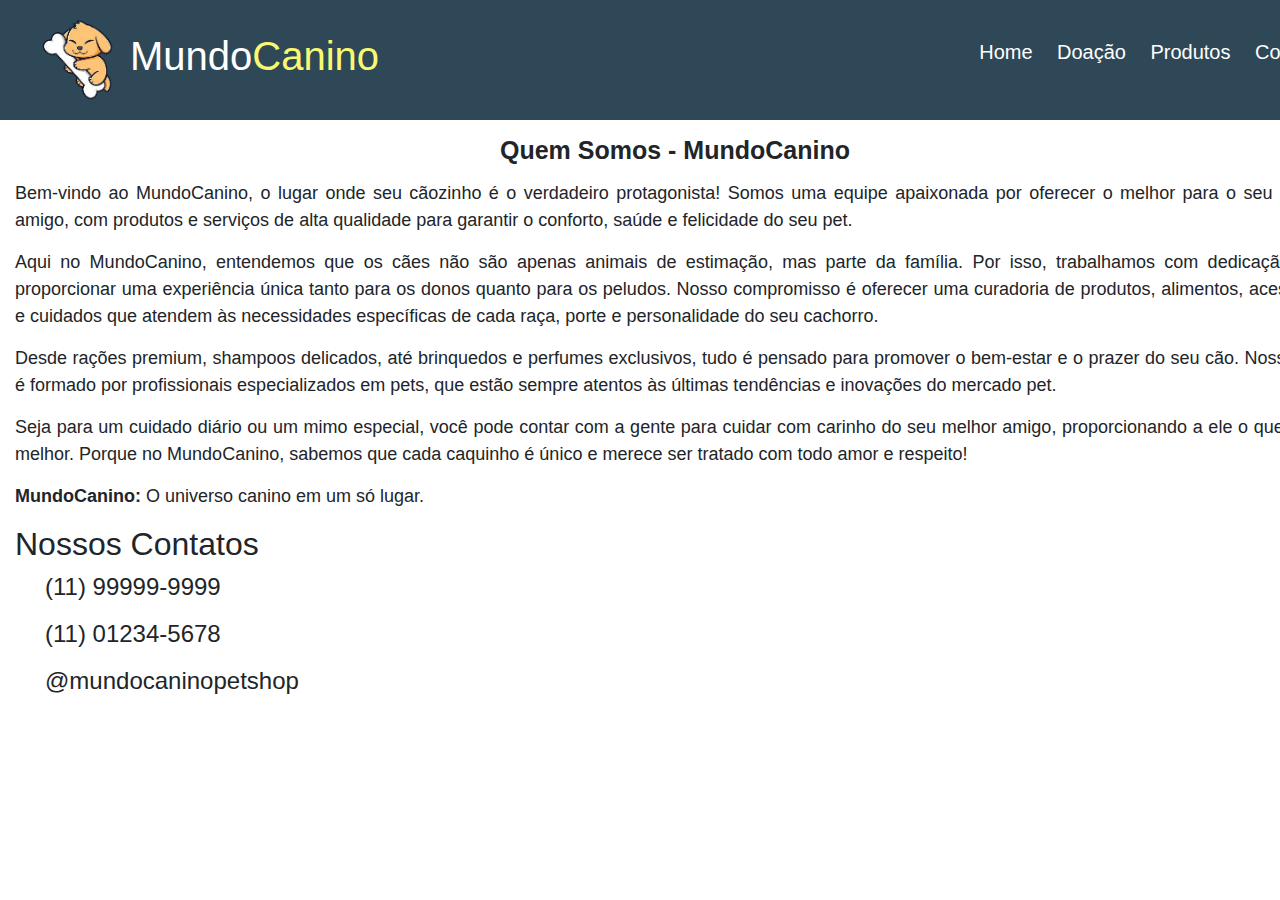
<file: pages/contato.html>
<!DOCTYPE html>
<html lang="en">
  <head>
    <meta charset="UTF-8" />

    <meta name="viewport" content="width=device-width, initial-scale=1.0" />

    <link
      href="https://cdn.jsdelivr.net/npm/bootstrap@5.3.3/dist/css/bootstrap.min.css"
      rel="stylesheet"
      integrity="sha384-QWTKZyjpPEjISv5WaRU9OFeRpok6YctnYmDr5pNlyT2bRjXh0JMhjY6hW+ALEwIH"
      crossorigin="anonymous"
    />

    <link rel="stylesheet" href="../style.css" />
    <title>Contato MundoCanino</title>
  </head>
  <body>
    <header>
      <div class="logo">
        <img
          src="../img/WhatsApp_Image_2024-11-08_at_14.41.41-removebg-preview.png"
          alt="cachorro"
          width="100px"
        />

        <h1>Mundo<span>Canino</span></h1>
      </div>

      <nav>
        <ul>
          <li><a href="../index.html">Home</a></li>
          <li><a href="#">Doação</a></li>
          <li><a href="#">Produtos</a></li>
          <li><a href="#">Contato</a></li>
        </ul>
      </nav>
    </header>

    <section class="quemsomos">
      <h2>Quem Somos - MundoCanino</h2>

      <p>
        Bem-vindo ao MundoCanino, o lugar onde seu cãozinho é o verdadeiro
        protagonista! Somos uma equipe apaixonada por oferecer o melhor para o
        seu melhor amigo, com produtos e serviços de alta qualidade para
        garantir o conforto, saúde e felicidade do seu pet.
      </p>
      <p>
        Aqui no MundoCanino, entendemos que os cães não são apenas animais de
        estimação, mas parte da família. Por isso, trabalhamos com dedicação
        para proporcionar uma experiência única tanto para os donos quanto para
        os peludos. Nosso compromisso é oferecer uma curadoria de produtos,
        alimentos, acessórios e cuidados que atendem às necessidades específicas
        de cada raça, porte e personalidade do seu cachorro.
      </p>
      <p>
        Desde rações premium, shampoos delicados, até brinquedos e perfumes
        exclusivos, tudo é pensado para promover o bem-estar e o prazer do seu
        cão. Nosso time é formado por profissionais especializados em pets, que
        estão sempre atentos às últimas tendências e inovações do mercado pet.
      </p>
      <p>
        Seja para um cuidado diário ou um mimo especial, você pode contar com a
        gente para cuidar com carinho do seu melhor amigo, proporcionando a ele
        o que há de melhor. Porque no MundoCanino, sabemos que cada caquinho é
        único e merece ser tratado com todo amor e respeito!
      </p>
      <p><strong>MundoCanino:</strong> O universo canino em um só lugar.</p>
    </section>

    <section class="contato">
      <h2>Nossos Contatos</h2>
      <div class="telefone">
        <i class="fa-solid fa-phone"></i>
        <h4>(11) 99999-9999</h4>
      </div>

      <div class="whats">
        <i class="fa-brands fa-whatsapp"></i>
        <h4>(11) 01234-5678</h4>
      </div>

      <div class="insta">
        <i class="fa-brands fa-instagram"></i>
        <h4>@mundocaninopetshop</h4>
      </div>
    </section>

    <link
      rel="stylesheet"
      href="https://cdnjs.cloudflare.com/ajax/libs/font-awesome/6.6.0/css/all.min.css"
      integrity="sha512-Kc323vGBEqzTmouAECnVceyQqyqdsSiqLQISBL29aUW4U/M7pSPA/gEUZQqv1cwx4OnYxTxve5UMg5GT6L4JJg=="
      crossorigin="anonymous"
      referrerpolicy="no-referrer"
    />
  </body>
</html>
</file>
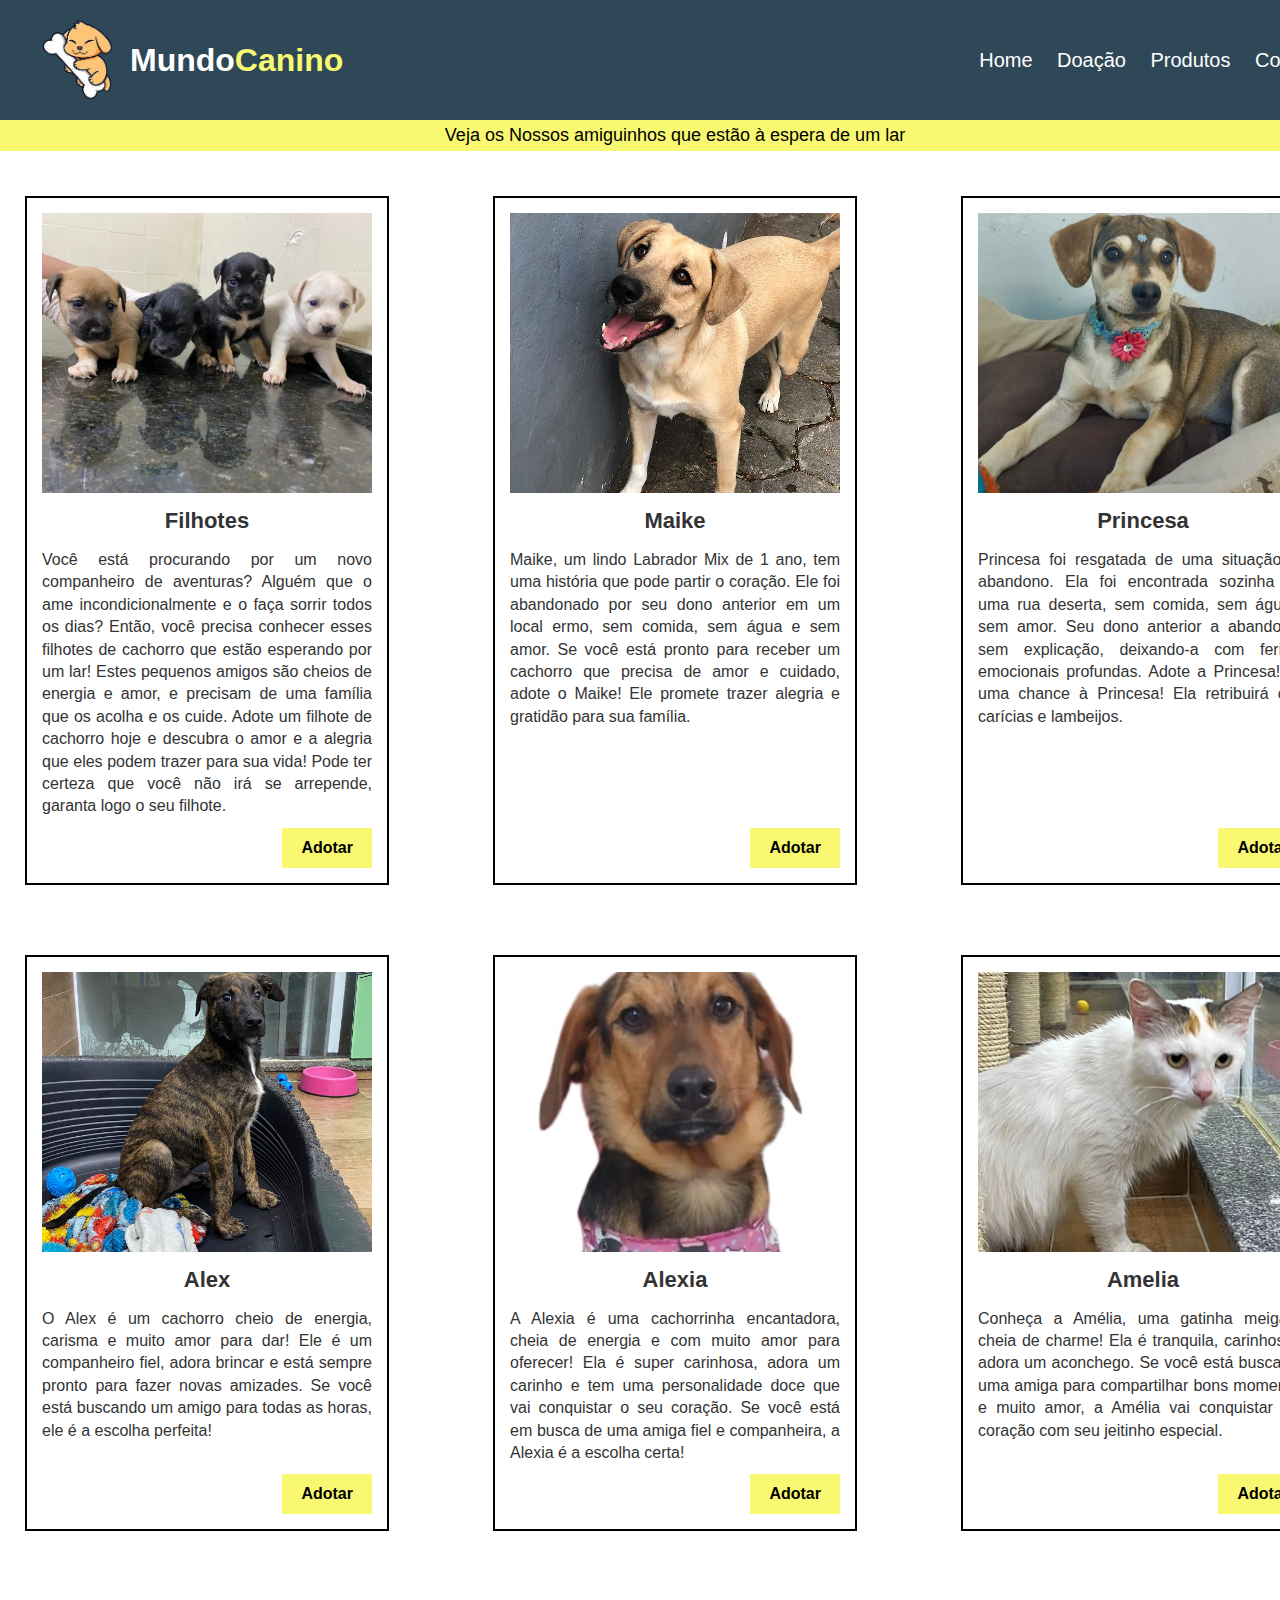
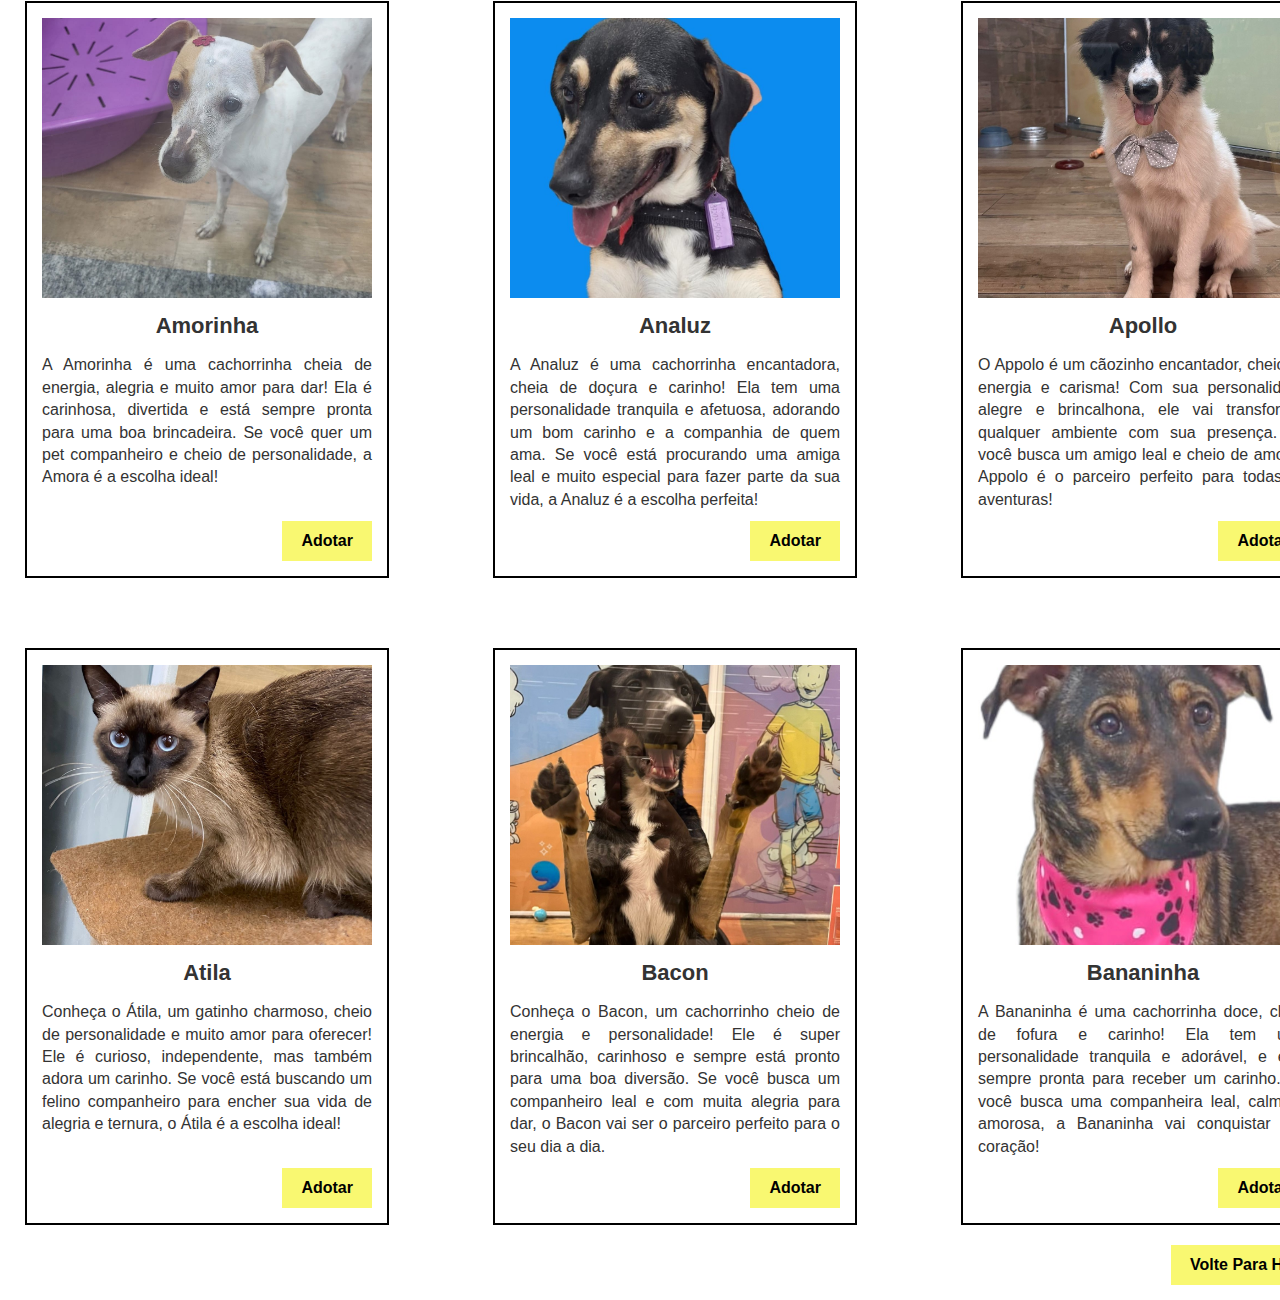
<file: pages/doacao.html>
<!DOCTYPE html>
<html lang="en">
  <head>
    <meta charset="UTF-8" />
    <meta name="viewport" content="width=device-width, initial-scale=1.0" />
    <link rel="stylesheet" href="../style.css" />
    <title>Doações</title>
  </head>
  <body>
    <header>
      <div class="logo">
        <img
          src="../img/WhatsApp_Image_2024-11-08_at_14.41.41-removebg-preview.png"
          alt="cachorro"
          width="100px"
        />

        <h1>Mundo<span>Canino</span></h1>
      </div>

      <nav>
        <ul>
          <li><a href="../index.html">Home</a></li>
          <li><a href="doacao.html">Doação</a></li>
          <li><a href="#">Produtos</a></li>
          <li><a href="pages/contato.html">Contato</a></li>
        </ul>
      </nav>
    </header>
    <p class="not2">Veja os Nossos amiguinhos que estão à espera de um lar</p>

    <section class="cachorro">
      <div class="dog">
        <img src="../img/filhotes.jpg" alt="" />
        <h3>Filhotes</h3>
        <p>
          Você está procurando por um novo companheiro de aventuras? Alguém que
          o ame incondicionalmente e o faça sorrir todos os dias? Então, você
          precisa conhecer esses filhotes de cachorro que estão esperando por um
          lar! Estes pequenos amigos são cheios de energia e amor, e precisam de
          uma família que os acolha e os cuide. Adote um filhote de cachorro
          hoje e descubra o amor e a alegria que eles podem trazer para sua
          vida! Pode ter certeza que você não irá se arrepende, garanta logo o
          seu filhote.
        </p>
        <a href="#" class="taga">Adotar</a>
      </div>

      <div class="dog">
        <img src="../img/img.jpg" alt="" width="10000px" />
        <h3>Maike</h3>
        <p>
          Maike, um lindo Labrador Mix de 1 ano, tem uma história que pode
          partir o coração. Ele foi abandonado por seu dono anterior em um local
          ermo, sem comida, sem água e sem amor. Se você está pronto para
          receber um cachorro que precisa de amor e cuidado, adote o Maike! Ele
          promete trazer alegria e gratidão para sua família.
        </p>
        <a href="#" class="taga">Adotar</a>
      </div>

      <div class="dog">
        <img src="../img/inmage.jpg" alt="" />
        <h3>Princesa</h3>
        <p>
          Princesa foi resgatada de uma situação de abandono. Ela foi encontrada
          sozinha em uma rua deserta, sem comida, sem água e sem amor. Seu dono
          anterior a abandonou sem explicação, deixando-a com feridas emocionais
          profundas. Adote a Princesa! Dê uma chance à Princesa! Ela retribuirá
          com carícias e lambeijos.
        </p>
        <a href="#" class="taga">Adotar</a>
      </div>

      <div class="dog">
        <img src="../img/alex-adotar.jpeg" alt="" />
        <h3>Alex</h3>
        <p>
          O Alex é um cachorro cheio de energia, carisma e muito amor para dar!
          Ele é um companheiro fiel, adora brincar e está sempre pronto para
          fazer novas amizades. Se você está buscando um amigo para todas as
          horas, ele é a escolha perfeita!
        </p>
        <a href="#" class="taga">Adotar</a>
      </div>

      <div class="dog">
        <img src="../img/alexia-adotar.jpeg" alt="" />
        <h3>Alexia</h3>
        <p>
          A Alexia é uma cachorrinha encantadora, cheia de energia e com muito
          amor para oferecer! Ela é super carinhosa, adora um carinho e tem uma
          personalidade doce que vai conquistar o seu coração. Se você está em
          busca de uma amiga fiel e companheira, a Alexia é a escolha certa!
        </p>
        <a href="#" class="taga">Adotar</a>
      </div>

      <div class="dog">
        <img src="../img/amelia-adotar.jpeg" alt="" />
        <h3>Amelia</h3>
        <p>
          Conheça a Amélia, uma gatinha meiga e cheia de charme! Ela é
          tranquila, carinhosa e adora um aconchego. Se você está buscando uma
          amiga para compartilhar bons momentos e muito amor, a Amélia vai
          conquistar seu coração com seu jeitinho especial.
        </p>
        <a href="#" class="taga">Adotar</a>
      </div>

      <div class="dog">
        <img src="../img/amora-adotar.jpeg" alt="" />
        <h3>Amorinha</h3>
        <p>
          A Amorinha é uma cachorrinha cheia de energia, alegria e muito amor para
          dar! Ela é carinhosa, divertida e está sempre pronta para uma boa
          brincadeira. Se você quer um pet companheiro e cheio de personalidade,
          a Amora é a escolha ideal!
        </p>
        <a href="#" class="taga">Adotar</a>
      </div>

      <div class="dog">
        <img src="../img/analuz-adotar.jpeg" alt="" />
        <h3>Analuz</h3>
        <p>
          A Analuz é uma cachorrinha encantadora, cheia de doçura e carinho! Ela
          tem uma personalidade tranquila e afetuosa, adorando um bom carinho e
          a companhia de quem ama. Se você está procurando uma amiga leal e
          muito especial para fazer parte da sua vida, a Analuz é a escolha
          perfeita!
        </p>
        <a href="#" class="taga">Adotar</a>
      </div>

      <div class="dog">
        <img src="../img/apollo-adotar.jpeg" alt="" />
        <h3>Apollo</h3>
        <p>
          O Appolo é um cãozinho encantador, cheio de energia e carisma! Com sua
          personalidade alegre e brincalhona, ele vai transformar qualquer
          ambiente com sua presença. Se você busca um amigo leal e cheio de
          amor, o Appolo é o parceiro perfeito para todas as aventuras!
        </p>
        <a href="#" class="taga">Adotar</a>
      </div>

      <div class="dog">
        <img src="../img/atila-adotar.jpeg" alt="" />
        <h3>Atila</h3>
        <p>
          Conheça o Átila, um gatinho charmoso, cheio de personalidade e muito
          amor para oferecer! Ele é curioso, independente, mas também adora um
          carinho. Se você está buscando um felino companheiro para encher sua
          vida de alegria e ternura, o Átila é a escolha ideal!
        </p>
        <a href="#" class="taga">Adotar</a>
      </div>

      <div class="dog">
        <img src="../img/bacon-adotar.jpeg" alt="" />
        <h3>Bacon</h3>
        <p>
          Conheça o Bacon, um cachorrinho cheio de energia e personalidade! Ele
          é super brincalhão, carinhoso e sempre está pronto para uma boa
          diversão. Se você busca um companheiro leal e com muita alegria para
          dar, o Bacon vai ser o parceiro perfeito para o seu dia a dia.
        </p>
        <a href="#" class="taga">Adotar</a>
      </div>

      <div class="dog">
        <img src="../img/bananinha-adotar.jpeg" alt="" />
        <h3>Bananinha</h3>
        <p>
          A Bananinha é uma cachorrinha doce, cheia de fofura e carinho! Ela tem
          uma personalidade tranquila e adorável, e está sempre pronta para
          receber um carinho. Se você busca uma companheira leal, calma e
          amorosa, a Bananinha vai conquistar seu coração!
        </p>
        <a href="#" class="taga">Adotar</a>
      </div>

      <a href="../index.html" class="taga">Volte Para Home</a>
    </section>
  </body>
</html>
</file>
<file: style.css>
* {
  padding: 0;
  margin: 0;
  box-sizing: border-box;
  font-family: Arial, Helvetica, sans-serif;
}

body {
  width: 1350px;
  margin: auto;
}

header,
.logo {
  display: flex;
  padding: 5px 15px;
  align-items: center;
  justify-content: space-between;
  background-color: #2f4858;
  color: white;
  position: relative;
}

nav ul li {
  font-size: 20px;
  display: inline-block;
  padding: 10px;
  justify-items: right;
}

nav ul li a {
  color: white;
  text-decoration: none;
}

ul li a:hover {
  color: #f9f871;
  border-bottom: 3px solid #f9f871;
}

.not,
.not2 {
  background-color: #f9f871;
  color: black;
  padding: 5px 0;
  text-align: center;
  font-size: 18px;
  /* position: sticky; */
  top: 0;
  z-index: 100;
}

span {
  color: #f9f871;
}

/* Aqui começa a seção principal  */

.container {
  display: flex;
  flex-wrap: wrap;
  gap: 10px;
  justify-content: space-evenly;
  margin-top: 30px;
}

.container div img {
  width: 100%;
  height: 280px;
  object-fit: cover;
}

.container div {
  border: 1px solid black;
  border-radius: 10px;
  margin: 2px;
  text-align: center;
  align-items: end;
  justify-content: center;
  transition: 0.4s;

  padding: 10px;
  width: 300px;
}

.container div:hover {
  transform: scale(1.03);
  background-image: rbga(0, 0, 0, 0.7);
}

.container a:hover {
  transform: scale(1.03);
  background-image: rbga(0, 0, 0, 0.7);
}

.container div h4 {
  font-family: "Segoe UI", Tahoma, Geneva, Verdana, sans-serif;
  background-color: rgba(0, 0, 0, 0.6);
  color: white;
  border-radius: 20px;
  padding: 0 15px;
  margin: 10px;
}
/* Aqui começa minha seção de doaçao */

.cachorro,
.produtos {
  position: relative;
  text-align: center;
  padding: 25px;
  display: flex;
  justify-content: space-between;
  align-items: stretch;
  flex-wrap: wrap;
}

.dog {
  width: 28%;
  border: 2px solid black;
  margin-top: 20px;
  margin-bottom: 50px;
  padding: 15px;
  display: flex;
  flex-direction: column;
  position: relative;
}

.dog h3 {
  font-size: 22px;
  color: #333;
  margin: 15px 0;
}

.dog p {
  font-size: 16px;
  color: #333;
  line-height: 1.4;
  margin-bottom: 50px;
  text-align: justify;
}

.dog img {
  width: 100%;
  height: 280px;
  object-fit: cover;
}

.doacoes,
footer {
  background-color: #2f4858;
  color: white;
  padding: 40px 42px;
  text-align: center;
  font-size: 22px;
  margin-top: 20px;
}

.taga {
  background-color: #f9f871;
  color: black;
  font-weight: bold;
  text-decoration: none;
  padding: 11px 19px;
  cursor: pointer;
  position: absolute;
  right: 15px;
  bottom: 15px;
  text-align: center;
}

/* ============= Quem Somos ============= */

.quemsomos h2 {
  text-align: center;
  font-size: 25px;
  margin: 15px;
  font-weight: bold;
}

.quemsomos p {
  text-align: justify;
  font-size: 18px;
  margin: 15px;
}

.contato {
  margin: 15px;
}

.telefone,
.whats,
.insta {
  display: flex;
  margin-left: 10px;
  margin-top: 10px;
}

.telefone i,
.whats i,
.insta i {
  font-size: 25px;
  margin-right: 20px;
}

.diversao{
  background-color: #2f4858;
  color: white;
  padding: 40px 42px;
  text-align: center;
  font-size: 22px;
  margin-top: 20px;
}

.btn-menu-mobile{
  display: none;
}

@media (max-width: 900px) {
  body {
    width: 100%;
    margin: auto;
  }
}

@media (max-width: 840px) {
  #nav-links,
  .btn-menu {
    display: none;
    }

  .btn-menu-mobile {
    display: flex;
  }

  #nav-links-mobile {
    display: none; /* Esconde o menu por padrão */
  }

  #nav-links-mobile.open {
    display: block;
  }

  .nav-menu {
    background-color: #2f4858;
    color: #fff;
    position: relative;
    box-shadow: 0 5px 10px rgba(0, 0, 0, 0.1);
  }

  .nav-menu a {
    color: var(--branco);
  }

  #nav-links-mobile ul {
    display: flex;
    align-items: center;
    flex-direction: column;
    position: absolute;
    left: 0;
    top: 150px;
    background-color: #2f4858;
    width: 100%;
    z-index: 2;
  }
}
</file>
